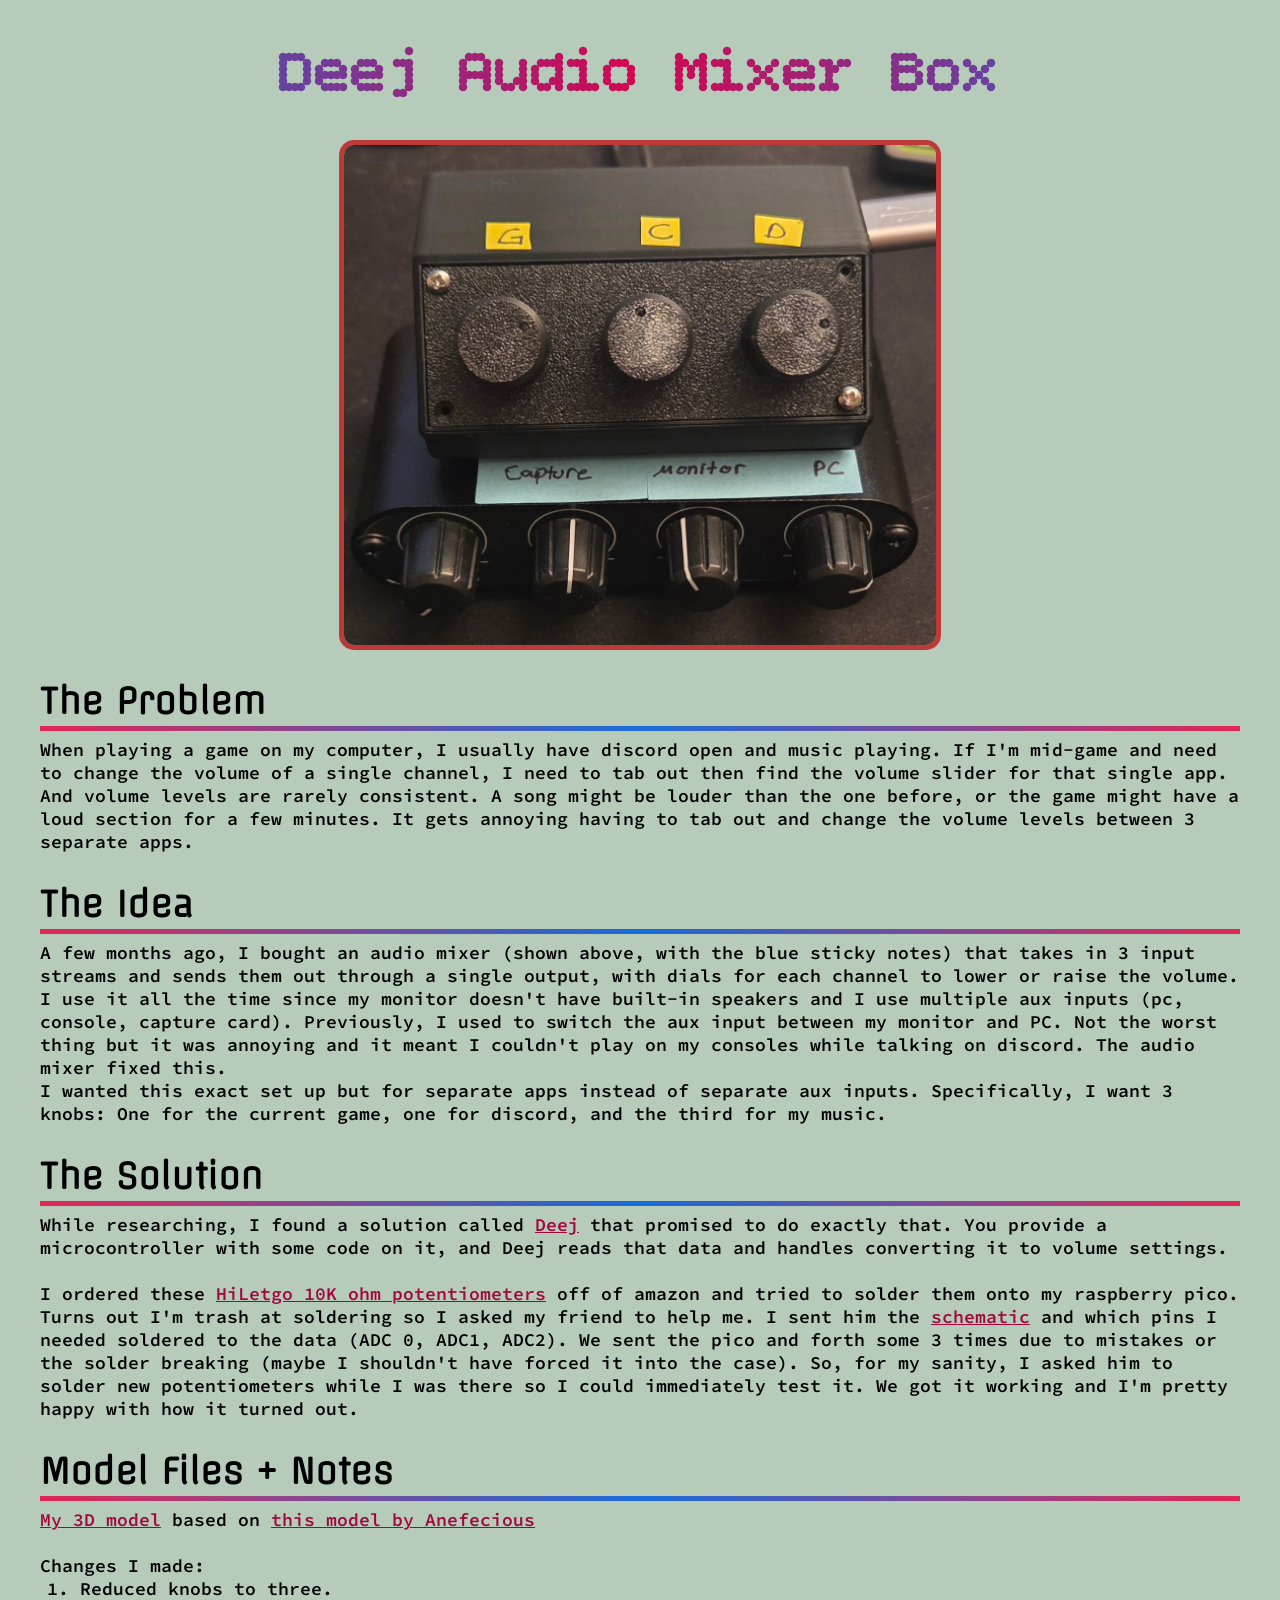
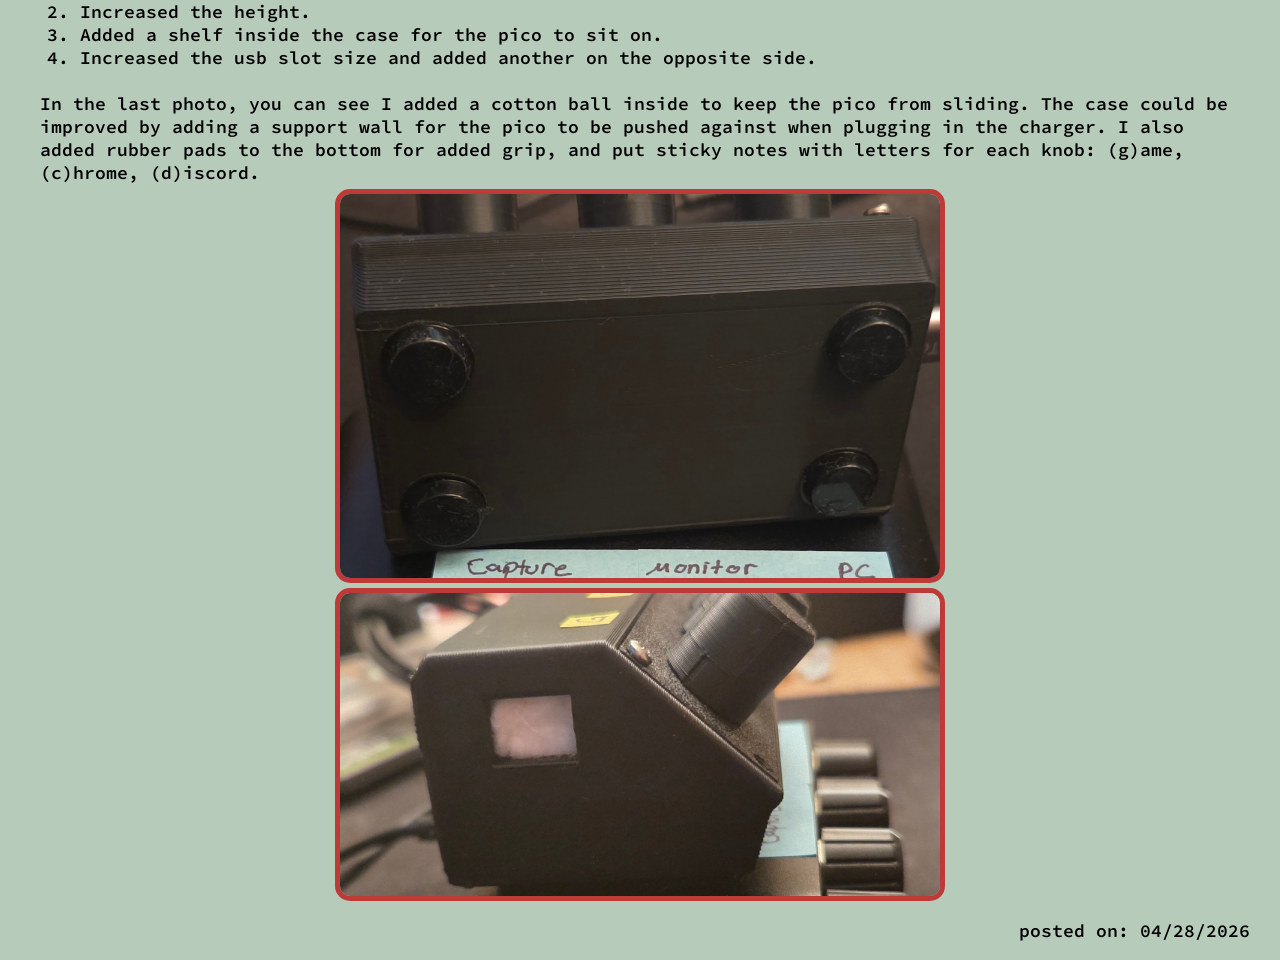
<file: pages/3dprinter/deejBox.html>
<!DOCTYPE html>
<html lang="en">

<head>
    <meta charset="UTF-8">
    <meta name="viewport" content="width=device-width, initial-scale=1.0">
    <link rel="stylesheet" href="../../style/main.css">
    <link rel="stylesheet" href="../../style/deejBox.css">

    <title>Deej Box</title>
</head>

<body>
    <h1>Deej Audio Mixer Box </h1><br>
    <img src="../../assets/images/deej_box2.jpg">
    

    <div class="blog-section">
    <h2>The Problem</h2>
    When playing a game on my computer, I usually have discord open and music playing. If I'm mid-game and need to change the volume of a single channel, I need to tab out then find 
    the volume slider for that single app. And volume levels are rarely consistent. 
    A song might be louder than the one before, or the game might have a loud section for a few minutes. It gets annoying having to tab out and change the volume
    levels between 3 separate apps.
    
    <h2>The Idea</h2>
    A few months ago, I bought an audio mixer (shown above, with the blue sticky notes) that takes in 3 input streams and sends them out through a single output, 
    with dials for each channel to lower or raise the volume. I use it all the time since my monitor doesn't have built-in speakers and I use multiple aux inputs (pc, console, capture card). 
    Previously, I used to switch the aux input between my monitor and PC. Not the worst thing but it was annoying
    and it meant I couldn't play on my consoles while talking on discord. The audio mixer fixed this.<br>
    I wanted this exact set up but for separate apps instead of separate aux inputs. Specifically, I want 3 knobs: One for the current game, one for discord, and the third for my music.

    <h2>The Solution</h2>
    While researching, I found a solution called <a href="https://github.com/omriharel/deej">Deej</a> that
    promised to do exactly that. You provide a microcontroller with some code on it, and Deej reads that data and handles converting it to volume settings.
    <br><br>
    I ordered these <a href="https://a.co/d/040O39JF">HiLetgo 10K ohm potentiometers</a> off of amazon and tried to solder them onto my raspberry pico. Turns out I'm trash
    at soldering so I asked my friend to help me. I sent him the <a href="https://www.raspberrypi.com/documentation/microcontrollers/pico-series.html">schematic</a> and which pins I needed
    soldered to the data (ADC 0, ADC1, ADC2). We sent the pico and forth some 3 times due to mistakes or the solder breaking (maybe I shouldn't have forced it into the case). So,
    for my sanity, I asked him to solder new potentiometers while I was there so I could immediately test it. We got it working and I'm pretty happy with how it turned out.

    <h2>Model Files + Notes</h2>
    <a href="../../assets/3d/case v4.3mf">My 3D model</a> based on <a href="https://makerworld.com/en/models/408748-deej-volume-mixer?from=search#profileId-310644">this model by Anefecious</a><br><br>
    Changes I made:
    <ol>
    <li>Reduced knobs to three.</li>
    <li>Increased the height.</li>
    <li>Added a shelf inside the case for the pico to sit on.</li>
    <li>Increased the usb slot size and added another on the opposite side.</li>
    </ol>
    <br>
    In the last photo, you can see I added a cotton ball inside to keep the pico from sliding. 
    The case could be improved by adding a support wall for the pico to be pushed against when plugging in the charger.
    I also added rubber pads to the bottom for added grip, and put sticky notes with letters for each knob: (g)ame, (c)hrome, (d)iscord.
    <img src="../../assets/images/deej_box3.jpg">
    <img src="../../assets/images/deej_box1.jpg">
    </div>
    <p style="text-align: right">
    posted on: 04/28/2026
    </p>
</body>
</html>
</file>
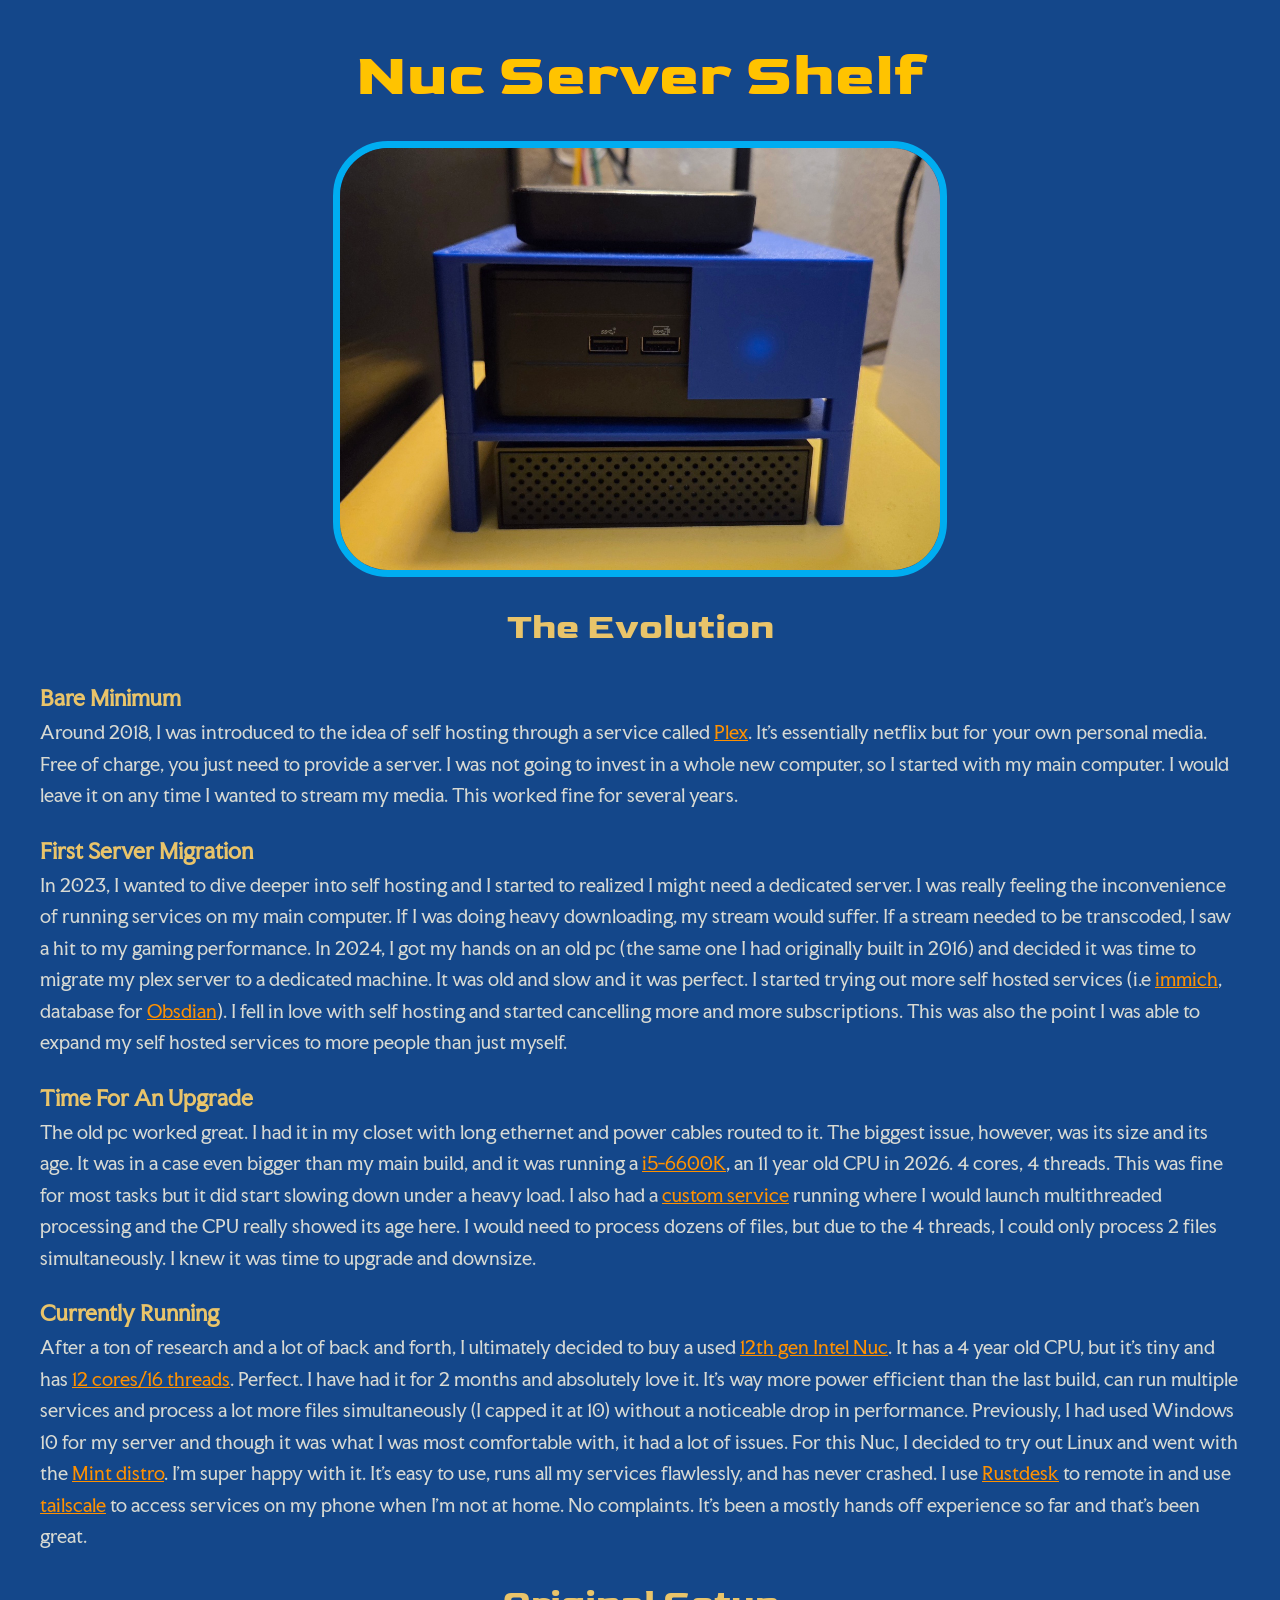
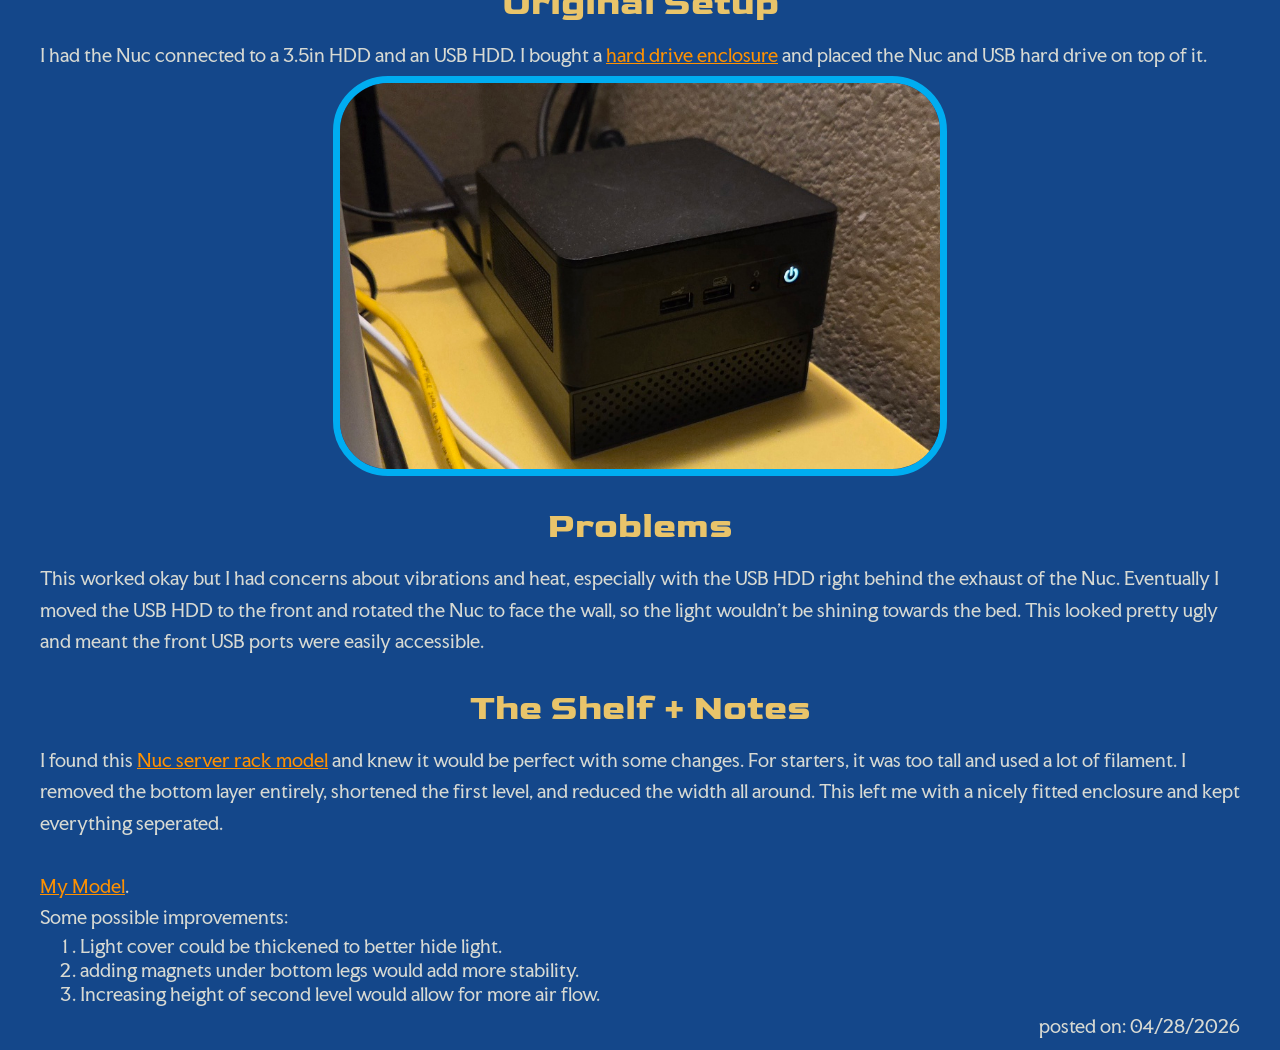
<file: pages/3dprinter/NucServerBox.html>
<!DOCTYPE html>
<html lang="en">

<head>
    <meta charset="UTF-8">
    <meta name="viewport" content="width=device-width, initial-scale=1.0">
    <link rel="stylesheet" href="../../style/main.css">
    <link rel="stylesheet" href="../../style/nucShelf.css">
    <title>Server Shelf</title>
</head>

<body>
    <h1>Nuc Server Shelf</h1><br>
    <img src="../../assets/images/Nuc_shelf1.jpg">
    

    <div class="blog-section">
    <h2>The Evolution</h2>
    <h3>Bare Minimum</h3>
    <p>
    Around 2018, I was introduced to the idea of self hosting through a service called <a href="https://www.plex.tv/your-media/">Plex</a>.
    It's essentially netflix but for your own personal media. Free of charge, you just need to provide a server.
    I was not going to invest in a whole new computer, so I started with my main computer. I would leave it on any time I wanted to stream my media. This worked fine
    for several years.
    </p>
    
    <h3>First Server Migration</h3>
    <p>
    In 2023, I wanted to dive deeper into self hosting and I started to realized I might need
    a dedicated server. I was really feeling the inconvenience of running services on my main computer. If I was doing heavy downloading, my stream would
    suffer. If a stream needed to be transcoded, I saw a hit to my gaming performance. In 2024, I got my hands on an old pc (the same one I had originally built in 2016) and decided it was time to migrate my plex server to
    a dedicated machine. It was old and slow and it was perfect. I started trying out more self hosted services (i.e <a href="https://immich.app/">immich</a>, database for <a href="https://obsidian.md/">Obsdian</a>).
    I fell in love with self hosting and started cancelling more and more subscriptions. This was also the point I was able to expand my self hosted services to more
    people than just myself.
    </p>

    <h3>Time For An Upgrade</h3>
    <p>
    The old pc worked great. I had it in my closet with long ethernet and power cables routed to it. The biggest issue, however,
    was its size and its age. It was in a case even bigger than my main build, and it was running a <a href="https://www.intel.com/content/www/us/en/products/sku/88191/intel-core-i56600k-processor-6m-cache-up-to-3-90-ghz/specifications.html">i5-6600K</a>, an 11 year old CPU in 2026.
    4 cores, 4 threads. This was fine for most tasks but it did start slowing down under a heavy load. I also had a <a href="https://github.com/staticBytess/Flask-Remote-File-Manager">custom service</a> running where
    I would launch multithreaded processing and the CPU really showed its age here. I would need to process dozens of files, but due to the 4 threads,
    I could only process 2 files simultaneously. I knew it was time to upgrade and downsize. 
    </p>

    <h3>Currently Running</h3>
    <p>
    After a ton of research and a lot of back and forth, I ultimately decided to buy a used <a href="https://a.co/d/0dCV3pUX">12th gen Intel Nuc</a>. It has a 4 year old CPU, 
    but it's tiny and has <a href="https://www.intel.com/content/www/us/en/products/sku/132221/intel-core-i51240p-processor-12m-cache-up-to-4-40-ghz/specifications.html">12 cores/16 threads</a>. Perfect. 
    I have had it for 2 months and absolutely love it. It's way more power efficient than the last build, can run multiple services and process a lot more files simultaneously (I capped it at 10) without
    a noticeable drop in performance. Previously, I had used Windows 10 for my server and though it was what I was most comfortable with, it had a lot
    of issues. For this Nuc, I decided to try out Linux and went with the <a href="https://linuxmint.com/">Mint distro</a>. I'm super happy with it. It's easy to use, runs all my services flawlessly, and has never crashed.
    I use <a href="https://rustdesk.com/">Rustdesk</a> to remote in and use <a href="https://tailscale.com/">tailscale</a> to access services on my phone when I'm not at home. No complaints. It's been a mostly hands off experience so far and that's been great.
    </p>

    
    <h2>Original Setup</h2>
    
    <p>
    I had the Nuc connected to a 3.5in HDD and an USB HDD. I bought a <a href="https://a.co/d/04cQq2LA">hard drive
    enclosure</a> and placed the Nuc and USB hard drive on top of it. 
    </p>
    <img src="../../assets/images/Nuc_shelf3.jpg">
    
    <h2>Problems</h2>
    <p>
    This worked okay but I had concerns about vibrations and heat, especially with the USB HDD right behind the exhaust of the Nuc. Eventually I moved the USB HDD to the front and
    rotated the Nuc to face the wall, so the light wouldn't be shining towards the bed. This looked pretty ugly and meant the front USB ports were easily accessible.
    </p>

    <h2>The Shelf + Notes</h2>
    <p>
    
    I found this <a href="https://makerworld.com/en/models/1210616-nucfinity-a-shelf-system-for-small-compute?from=search#profileId-1225357">Nuc server rack model</a> and knew it would be perfect with some changes.
    For starters, it was too tall and used a lot of filament. I removed the bottom layer entirely, shortened the first level, and reduced the width all around. 
    This left me with a nicely fitted enclosure and kept everything seperated. <br>
    <br><a href="../../assets/3d/Nuc Shelf.3mf">My Model</a>.
    <br>Some possible improvements:
    <ol>
        <li>Light cover could be thickened to better hide light.</li>
        <li>adding magnets under bottom legs would add more stability.</li>
        <li>Increasing height of second level would allow for more air flow.</li>
    </ol>
    </p>
    <p style="text-align: right">
        posted on: 04/28/2026
    </p>

</body>
</html>
</file>
<file: style/main.css>
@import url('https://fonts.googleapis.com/css2?family=Audiowide&family=Bitcount+Single:wght@100..900&family=Faculty+Glyphic&family=Goldman:wght@400;700&family=Lacquer&family=Mozilla+Headline:wght@200..700&family=Noto+Sans:wght@500&family=Offside&family=Oldenburg&family=Press+Start+2P&family=Share+Tech+Mono&family=Shrikhand&family=Source+Code+Pro:ital,wght@0,200..900;1,200..900&family=Space+Mono:ital,wght@0,400;0,700;1,400;1,700&family=Syne+Mono&family=Wallpoet&display=swap');

body {
    background-color: rgb(183, 203, 187);
    font-family: Cambria, Cochin, Georgia, Times, 'Times New Roman', serif;
    margin-left: 30px;
    margin-right: 30px;
}

h1{
    font-family: "Bitcount Single", system-ui;
    font-optical-sizing: auto;
    font-weight: 600;
    font-style: normal;
    font-variation-settings:
        "slnt" 0,
        "CRSV" 0.5,
        "ELSH" 0,

}

h1 {
    text-align: center;
}

h2 {
    font-weight: 700;
    font-family: "Offside", sans-serif;
    font-style: normal;
}

a {
    color: #a1063d;
}

.bitcount-single-ink-h1 {
    font-family: "Bitcount Single", system-ui;
    font-optical-sizing: auto;
    font-weight: 600;
    font-style: normal;
    font-variation-settings:
        "slnt" 0,
        "CRSV" 0.5,
        "ELSH" 0,
        "ELXP" 0;
}


.mozilla-headline-h1 {
    font-family: "Mozilla Headline", sans-serif;
    font-optical-sizing: auto;
    font-weight: 600;
    font-style: normal;
    font-variation-settings:
        "wdth" 100;
}

.source-code-pro-body {
    font-family: "Source Code Pro", monospace;
    font-optical-sizing: auto;
    font-weight:400;
    font-style: normal;
}
</file>
<file: style/deejBox.css>
.blog-section {
    display: block;
    max-width: 1200px;
    margin-left: auto;
    margin-right: auto;
}

img {
    display: block;
    margin: 5px auto;
    width: auto;
    height: auto;
    max-width: 600px;
    max-height: 500px;
    object-fit: contain;
    border: 5px solid rgb(189, 58, 56);
    border-radius: 15px;
}

body {
    font-family: "Source Code Pro", monospace;
    font-optical-sizing: auto;
    font-weight: 600;
    font-style: normal;
    font-size: 18px;
}

h1 {
    font-size: 60px;
    margin-bottom: 0px;
    background-image: linear-gradient(to right, #186ddb, #d6054e, #186ddb);
    -webkit-background-clip: text;
    background-clip: text;
    color: transparent;

}

h2 {
    margin-bottom: 5px;
    padding-bottom: 10px;
    font-size: 35px;
    background-image: linear-gradient(to right, #e12652, #186ddb, #e12652);
    background-repeat: no-repeat;
    background-size: 100% 0.15em;
    /* 100% width, 0.15em thickness */
    background-position: 0 95%;
}

ol {
    margin: 0px;
}
</file>
<file: style/nucShelf.css>
.blog-section {
    display: block;
    max-width: 1200px;
    margin-left: auto;
    margin-right: auto;
}

img {
    display: block;
    margin: 5px auto;
    width: auto;
    height: auto;
    max-width: 600px;
    max-height: 500px;
    object-fit: contain;
    border: 7px solid #00adf1;
    border-radius: 55px;
}

body{
    font-family: "Faculty Glyphic", sans-serif;
    font-weight: 400;
    font-style: normal;
    font-size: 18px;
    background-color: #14478a;
    
    
}

h1, h2{
    font-family: "Goldman", sans-serif;
    font-weight: 700;
    font-style: normal;
}

h1{
    font-size: 60px;
    margin-bottom: 0px;
    background-image: linear-gradient(to right, #186ddb, #d6054e, #186ddb);
    -webkit-background-clip: text;
    background-clip: text;
    color: #ffc300;
}

h2{
    margin-bottom: 5px;
    padding-bottom: 10px;
    font-size: 35px;
    background-image: linear-gradient(to right,
        #ffffff);
    background-repeat: no-repeat;
    background-size: 90% 0.15em;
    /* 100% width, 0.15em thickness */
    background-position:center 95%;
    color: #e9c46a;
    text-align: center;

    
}

h3 {
    margin-bottom: 0px;
    margin-top: 25px;
    font-family: "Faculty Glyphic", sans-serif;
    font-weight: 700;
    font-style: normal;
    color:#e9c46a;
    text-align: ;
}

p{
    margin-top: 5px;
    margin-bottom: 0px;
    line-height: 1.75;
    color:#D8DAD3;
}

ol {
    margin: 0px;
    color:#D8DAD3;
}

a{
    color:#ff9100;
}
</file>
